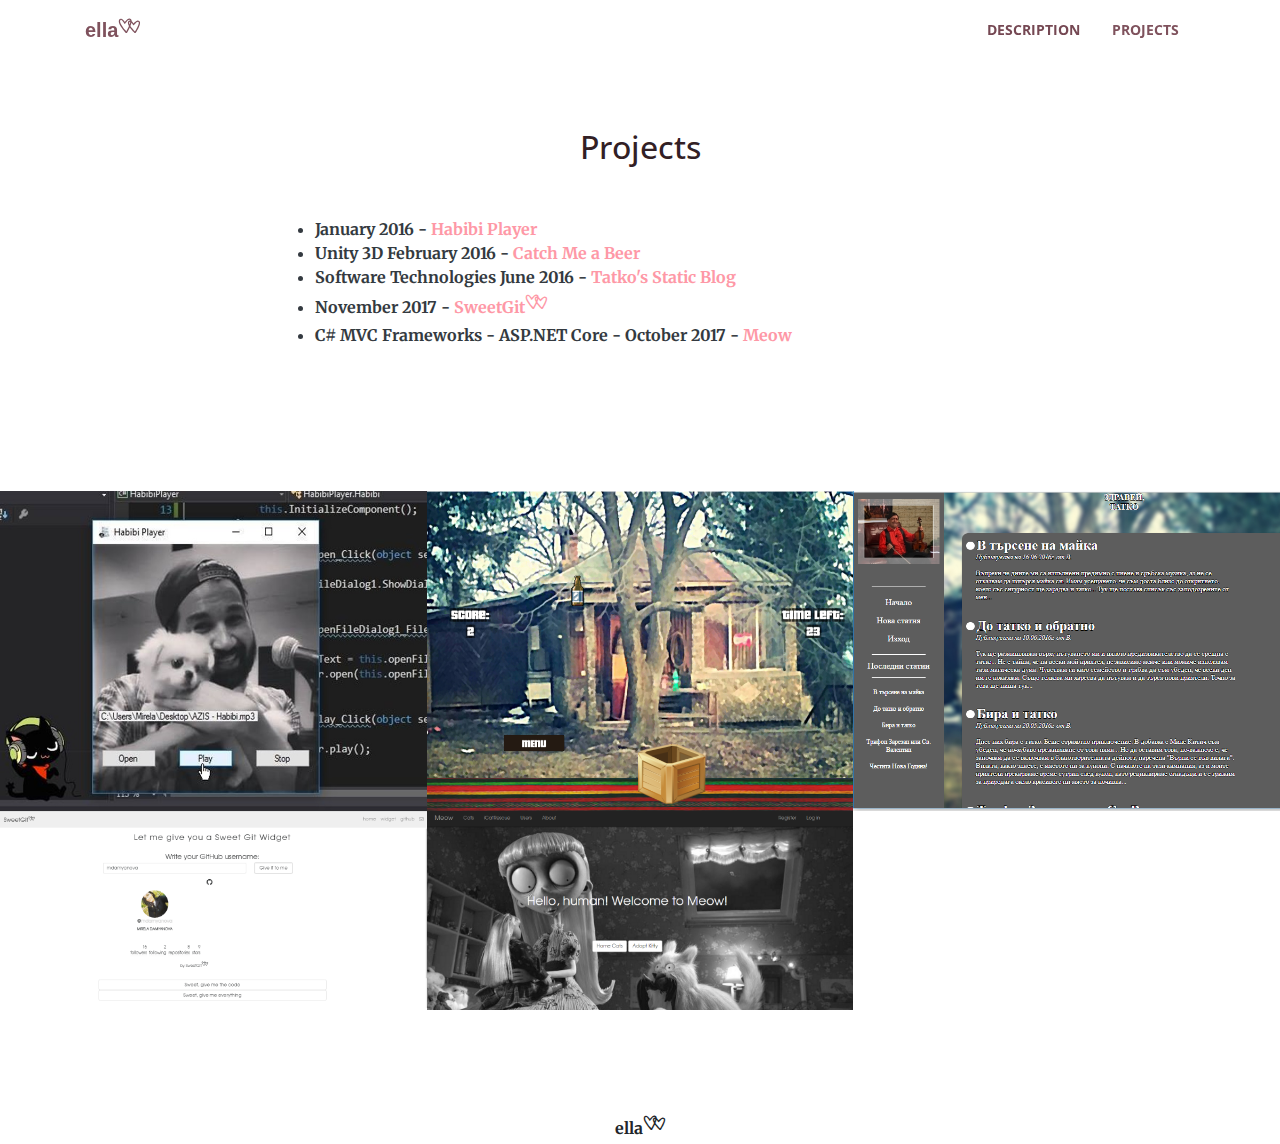
<file: self-made-projects.html>
<!DOCTYPE html>
<html lang="en">
<head>
    <meta charset="utf-8">
    <meta name="viewport" content="width=device-width, initial-scale=1, shrink-to-fit=no">
    <title>ella</title>

    <!-- Bootstrap core CSS -->
    <link href="vendor/bootstrap/css/bootstrap.min.css" rel="stylesheet">

    <!-- Custom fonts for this template -->
    <link href="vendor/font-awesome/css/font-awesome.min.css" rel="stylesheet" type="text/css">
    <link href='https://fonts.googleapis.com/css?family=Open+Sans:300italic,400italic,600italic,700italic,800italic,400,300,600,700,800' rel='stylesheet' type='text/css'>
    <link href='https://fonts.googleapis.com/css?family=Merriweather:400,300,300italic,400italic,700,700italic,900,900italic' rel='stylesheet' type='text/css'>

    <!-- Plugin CSS -->
    <link href="vendor/magnific-popup/magnific-popup.css" rel="stylesheet">

    <!-- Custom styles  -->
    <link href="assets/css/softuni-projects.css" rel="stylesheet">
    <link rel="stylesheet" href="assets/css/custom.css">
    <link rel="stylesheet"
          href="https://cdn.jsdelivr.net/npm/animate.css@3.5.2/animate.min.css"
          integrity="sha384-OHBBOqpYHNsIqQy8hL1U+8OXf9hH6QRxi0+EODezv82DfnZoV7qoHAZDwMwEJvSw"
          crossorigin="anonymous">

</head>

<body id="page-top">

<!-- Navigation -->
<nav class="navbar navbar-expand-lg navbar-light fixed-top" id="mainNav">
    <div class="container">
        <a class="navbar-brand js-scroll-trigger" href="index.html">ella<span class="hearts">*</span></a>
        <button class="navbar-toggler navbar-toggler-right" type="button" data-toggle="collapse" data-target="#navbarResponsive" aria-controls="navbarResponsive" aria-expanded="false" aria-label="Toggle navigation">
            <span class="navbar-toggler-icon"></span>
        </button>
        <div class="collapse navbar-collapse" id="navbarResponsive">
            <ul class="navbar-nav ml-auto">
                <li class="nav-item">
                    <a class="nav-link js-scroll-trigger" href="#description">description</a>
                </li>
                <li class="nav-item">
                    <a class="nav-link js-scroll-trigger" href="#projects">projects</a>
                </li>
            </ul>
        </div>
    </div>
</nav>

<section class="bg-primary bg-light text-dark content animated fadeIn" id="description">
    <div class="container">
        <div class="row">
            <div class="col-lg-8 mx-auto">
                <h2 class="section-heading text-center text-title">Projects</h2>
                <hr class="light my-4">
                <ul class="list-contribution">
                    <li>
                        <b>January 2016 -
                            <a href="https://github.com/mdamyanova/Experiments/tree/master/MP3Player" class="link" target="_blank">Habibi Player</a></b>
                    </li>
                    <li>
                        <b>Unity 3D February 2016 -
                            <a href="https://github.com/mdamyanova/Experiments/tree/master/CatchMeABeer" class="link" target="_blank">Catch Me a Beer</a></b>
                    </li>
                    <li>
                        <b>Software Technologies June 2016 -
                            <a href="https://github.com/mdamyanova/Experiments/tree/master/Tatko's%20Static%20Blog" class="link" target="_blank">Tatko's Static Blog</a></b>
                    </li>
                    <li>
                        <b>November 2017 -
                            <a href="https://github.com/mdamyanova/SweetGit" class="link" target="_blank">SweetGit<span class="hearts">*</span></a></b>
                    </li>
                    <li>
                        <b>C# MVC Frameworks - ASP.NET Core - October 2017 -
                            <a href="https://github.com/mdamyanova/Meow" class="link" target="_blank">Meow</a>
                        </b>
                    </li>
                </ul>
            </div>
        </div>
    </div>
</section>

<section class="p-0" id="projects">
    <div class="container-fluid p-0">
        <div class="row no-gutters">
            <div class="col-lg-4 col-sm-6">
                <a class="portfolio-box" href="https://github.com/mdamyanova/Experiments/tree/master/MP3Player" target="_blank">
                    <img class="img-fluid" src="assets/img/projects/habibi-player-2.jpg" alt="">
                    <div class="portfolio-box-caption">
                        <div class="portfolio-box-caption-content">
                            <div class="project-category text-faded">
                            </div>
                            <div class="project-name">
                                Habibi Player
                            </div>
                        </div>
                    </div>
                </a>
            </div>
            <div class="col-lg-4 col-sm-6">
                <a class="portfolio-box" href="https://github.com/mdamyanova/Experiments/tree/master/CatchMeABeer" target="_blank">
                    <img class="img-fluid" src="assets/img/projects/catch-me-a-beer-2.png" alt="">
                    <div class="portfolio-box-caption">
                        <div class="portfolio-box-caption-content">
                            <div class="project-category text-faded">
                                Unity3D
                            </div>
                            <div class="project-name">
                                Catch Me a Beer
                            </div>
                        </div>
                    </div>
                </a>
            </div>
            <div class="col-lg-4 col-sm-6">
                <a class="portfolio-box" href="https://github.com/mdamyanova/Experiments/tree/master/Tatko's%20Static%20Blog" target="_blank">
                    <img class="img-fluid" src="assets/img/projects/tatkos-static-blog-1.png" alt="">
                    <div class="portfolio-box-caption">
                        <div class="portfolio-box-caption-content">
                            <div class="project-category text-faded">
                                Software Technologies
                            </div>
                            <div class="project-name">
                                Tatko's Static Blog
                            </div>
                        </div>
                    </div>
                </a>
            </div>
            <div class="col-lg-4 col-sm-6">
                <a class="portfolio-box" href="https://github.com/mdamyanova/SweetGit" target="_blank">
                    <img class="img-fluid" src="assets/img/projects/sweetGit-widget.PNG" alt="">
                    <div class="portfolio-box-caption">
                        <div class="portfolio-box-caption-content">
                            <div class="project-category text-faded">

                            </div>
                            <div class="project-name">
                                SweetGit
                            </div>
                        </div>
                    </div>
                </a>
            </div>
            <div class="col-lg-4 col-sm-6">
                <a class="portfolio-box" href="https://github.com/mdamyanova/Meow" target="_blank">
                    <img class="img-fluid" src="assets/img/projects/meow-background.PNG" alt="">
                    <div class="portfolio-box-caption">
                        <div class="portfolio-box-caption-content">
                            <div class="project-category text-faded">
                                ASP.NET Core
                            </div>
                            <div class="project-name">
                                Meow
                            </div>
                        </div>
                    </div>
                </a>
            </div>
        </div>
    </div>
</section>

<footer>
    <p class="container-fluid text-center"><b>ella</b><span class="hearts">*</span></p>
</footer>
<!-- Bootstrap core JavaScript -->
<script src="vendor/jquery/jquery.min.js"></script>
<script src="vendor/bootstrap/js/bootstrap.bundle.min.js"></script>

<!-- Plugin JavaScript -->
<script src="vendor/jquery-easing/jquery.easing.min.js"></script>
<script src="vendor/scrollreveal/scrollreveal.min.js"></script>
<script src="vendor/magnific-popup/jquery.magnific-popup.min.js"></script>

<!-- Custom scripts -->
<script src="assets/js/app.min.js"></script>
</body>
</html>
</file>
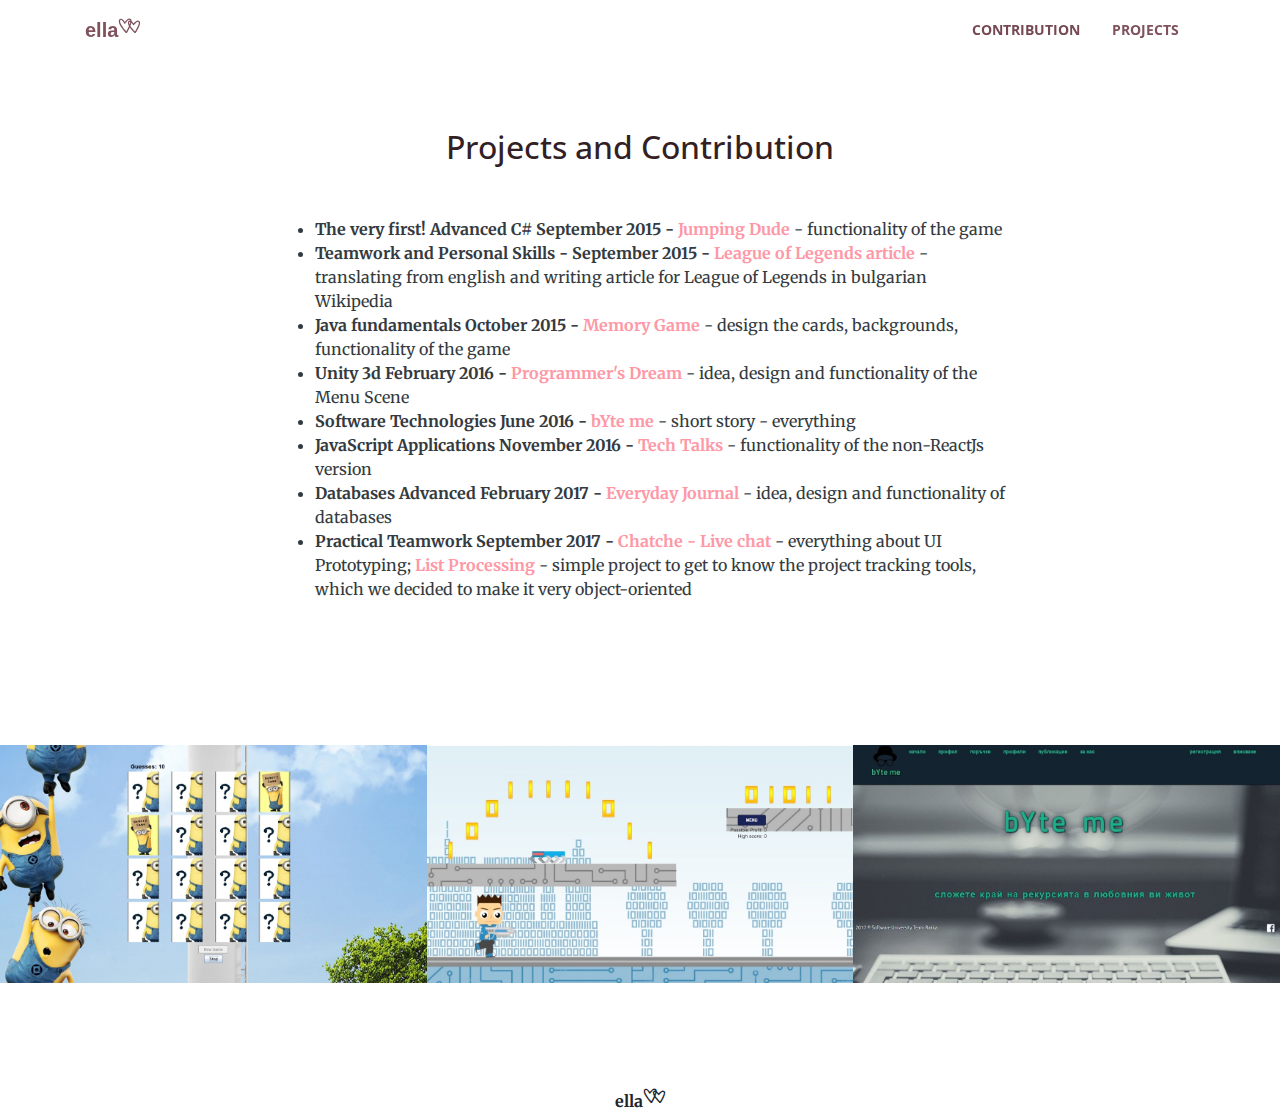
<file: softuni-projects.html>
<!DOCTYPE html>
<html lang="en">
<head>
    <meta charset="utf-8">
    <meta name="viewport" content="width=device-width, initial-scale=1, shrink-to-fit=no">
    <title>ella</title>

    <!-- Bootstrap core CSS -->
    <link href="vendor/bootstrap/css/bootstrap.min.css" rel="stylesheet">

    <!-- Custom fonts for this template -->
    <link href="vendor/font-awesome/css/font-awesome.min.css" rel="stylesheet" type="text/css">
    <link href='https://fonts.googleapis.com/css?family=Open+Sans:300italic,400italic,600italic,700italic,800italic,400,300,600,700,800' rel='stylesheet' type='text/css'>
    <link href='https://fonts.googleapis.com/css?family=Merriweather:400,300,300italic,400italic,700,700italic,900,900italic' rel='stylesheet' type='text/css'>

    <!-- Plugin CSS -->
    <link href="vendor/magnific-popup/magnific-popup.css" rel="stylesheet">

    <!-- Custom styles  -->
    <link href="assets/css/softuni-projects.css" rel="stylesheet">
    <link rel="stylesheet" href="assets/css/custom.css">
    <link rel="stylesheet"
          href="https://cdn.jsdelivr.net/npm/animate.css@3.5.2/animate.min.css"
          integrity="sha384-OHBBOqpYHNsIqQy8hL1U+8OXf9hH6QRxi0+EODezv82DfnZoV7qoHAZDwMwEJvSw"
          crossorigin="anonymous">

</head>

<body id="page-top">

<!-- Navigation -->
<nav class="navbar navbar-expand-lg navbar-light fixed-top" id="mainNav">
    <div class="container">
        <a class="navbar-brand js-scroll-trigger" href="index.html">ella<span class="hearts">*</span></a>
        <button class="navbar-toggler navbar-toggler-right" type="button" data-toggle="collapse" data-target="#navbarResponsive" aria-controls="navbarResponsive" aria-expanded="false" aria-label="Toggle navigation">
            <span class="navbar-toggler-icon"></span>
        </button>
        <div class="collapse navbar-collapse" id="navbarResponsive">
            <ul class="navbar-nav ml-auto">
                <li class="nav-item">
                    <a class="nav-link js-scroll-trigger" href="#contribution">contribution</a>
                </li>
                <li class="nav-item">
                    <a class="nav-link js-scroll-trigger" href="#projects">projects</a>
                </li>
            </ul>
        </div>
    </div>
</nav>

<section class="bg-primary bg-light text-dark content animated fadeIn" id="contribution">
    <div class="container">
        <div class="row">
            <div class="col-lg-8 mx-auto">
                <h2 class="section-heading text-center text-title">Projects and Contribution</h2>
                <hr class="light my-4">
                <ul class="list-contribution">
                    <li>
                        <b>The very first! Advanced C# September 2015 -
                            <a href="https://github.com/ivaylo-stavrev/Climb_and_grab_the_star" class="link" target="_blank">Jumping Dude</a>
                        </b>
                        - functionality of the game
                    </li>
                    <li>
                        <b>Teamwork and Personal Skills - September 2015 -
                            <a href="https://bg.wikipedia.org/wiki/League_of_Legends" class="link" target="_blank">League of Legends article</a>
                        </b>
                        - translating from english and writing
                        article for League of Legends in bulgarian Wikipedia
                    </li>
                    <li>
                        <b>Java fundamentals October 2015 -
                            <a href="https://github.com/mdamyanova/Java-Teamwork-Project" class="link" target="_blank">Memory Game</a>
                        </b>
                        - design the cards, backgrounds, functionality of the game
                    </li>
                    <li>
                        <b>Unity 3d February 2016 -
                            <a href="https://github.com/EvgeniYorgakiev/Unity-team-project" class="link" target="_blank">Programmer's Dream</a>
                        </b>
                        - idea, design and functionality of the Menu Scene
                    </li>
                    <li>
                        <b>Software Technologies June 2016 -
                            <a href="https://github.com/mdamyanova/SoftwareTechnologies-Teamwork-Project" class="link" target="_blank">bYte me</a>
                        </b>
                        - short story - everything
                    </li>
                    <li>
                        <b>JavaScript Applications November 2016 -
                            <a href="https://github.com/lubomirv999/Tech-Talks" class="link" target="_blank">Tech Talks</a>
                        </b>
                        - functionality of the non-ReactJs version
                    </li>
                    <li>
                        <b>Databases Advanced February 2017 -
                            <a href="https://github.com/lubomirv999/EverydayJournal" class="link" target="_blank">Everyday Journal</a>
                        </b>
                        - idea, design and functionality of databases
                    </li>
                    <li>
                        <b>Practical Teamwork September 2017 -
                            <a href="https://github.com/mdamyanova/Chatche-Live-Chat" class="link" target="_blank">Chatche - Live chat</a>
                        </b>
                        - everything about UI Prototyping;
                        <b>
                            <a href="https://github.com/Supbads/List-Processing-Teamwork" class="link" target="_blank">List Processing</a>
                        </b>
                        - simple project to get to know the project tracking tools, which we decided to make it very object-oriented
                    </li>
                </ul>
            </div>
        </div>
    </div>
</section>

<section class="p-0" id="projects">
    <div class="container-fluid p-0">
        <div class="row no-gutters">
            <div class="col-lg-4 col-sm-6">
                <a class="portfolio-box" href="https://github.com/mdamyanova/Java-Teamwork-Project" target="_blank">
                    <img class="img-fluid" src="assets/img/projects/memory-game-2.jpg" alt="">
                    <div class="portfolio-box-caption">
                        <div class="portfolio-box-caption-content">
                            <div class="project-category text-faded">
                                Java
                            </div>
                            <div class="project-name">
                                Memory Game
                            </div>
                        </div>
                    </div>
                </a>
            </div>
            <div class="col-lg-4 col-sm-6">
                <a class="portfolio-box" href="https://github.com/EvgeniYorgakiev/Unity-team-project" target="_blank">
                    <img class="img-fluid" src="assets/img/projects/programmers-dream-4.jpg" alt="">
                    <div class="portfolio-box-caption">
                        <div class="portfolio-box-caption-content">
                            <div class="project-category text-faded">
                                Unity3D
                            </div>
                            <div class="project-name">
                                Programmer's Dream
                            </div>
                        </div>
                    </div>
                </a>
            </div>
            <div class="col-lg-4 col-sm-6">
                <a class="portfolio-box" href="https://github.com/mdamyanova/SoftwareTechnologies-Teamwork-Project" target="_blank">
                    <img class="img-fluid" src="assets/img/projects/bYte-me-1.jpg" alt="">
                    <div class="portfolio-box-caption">
                        <div class="portfolio-box-caption-content">
                            <div class="project-category text-faded">
                                Software Technologies
                            </div>
                            <div class="project-name">
                                bYte me
                            </div>
                        </div>
                    </div>
                </a>
            </div>
        </div>
    </div>
</section>

<footer>
    <p class="container-fluid text-center"><b>ella</b><span class="hearts">*</span></p>
</footer>
<!-- Bootstrap core JavaScript -->
<script src="vendor/jquery/jquery.min.js"></script>
<script src="vendor/bootstrap/js/bootstrap.bundle.min.js"></script>

<!-- Plugin JavaScript -->
<script src="vendor/jquery-easing/jquery.easing.min.js"></script>
<script src="vendor/scrollreveal/scrollreveal.min.js"></script>
<script src="vendor/magnific-popup/jquery.magnific-popup.min.js"></script>

<!-- Custom scripts -->
<script src="assets/js/app.min.js"></script>
</body>
</html>
</file>
<file: assets/css/softuni-projects.css>
@import url('https://fonts.googleapis.com/css?family=Dosis');
@font-face {
    font-family: "Bigdey Demo";
    src: url("../fonts/Bigdey Demo.ttf");
}

body,
html {
    width: 100%;
    height: 100%;
}

body {
    font-family: Dasis, 'Merriweather', 'Helvetica Neue', Arial, sans-serif;
}

hr {
    max-width: 50px;
    border-width: 3px;
    border-color: #7F525D;
}

hr.light {
    border-color: #fff;
}

a {
    color: #FE98A6;
    -webkit-transition: all 0.2s;
    -moz-transition: all 0.2s;
    transition: all 0.2s;
}

a:hover {
    color: #FE98A6;
    text-decoration: none;
}

h1,
h2,
h3,
h4,
h5,
h6 {
    font-family: Dasis, 'Open Sans', 'Helvetica Neue', Arial, sans-serif;
}

.bg-primary {
    background-color: #FFFFFF !important;
    color: #7F525D;
}

.bg-dark {
    background-color: #7F525D; !important;
}

.text-faded {
    color: #7F525D;
}

section {
    padding: 8rem 0;
}

.section-heading {
    margin-top: 0;
}

::-moz-selection {
    color: #fff;
    background: #754853;
    text-shadow: none;
}

::selection {
    color: #fff;
    background: #754853;
    text-shadow: none;
}

img::selection {
    color: #fff;
    background: transparent;
}

img::-moz-selection {
    color: #fff;
    background: transparent;
}

#mainNav {
    border-bottom: 1px solid rgba(33, 37, 41, 0.1);
    background-color: #fff;
    font-family: Dasis, 'Open Sans', 'Helvetica Neue', Arial, sans-serif;
    -webkit-transition: all 0.2s;
    -moz-transition: all 0.2s;
    transition: all 0.2s;
}

#mainNav .navbar-brand {
    font-weight: 700;
    text-transform: lowercase;
    color: #FE98A6;
    font-family: Dasis, Arial, sans-serif;
}

#mainNav .navbar-brand:focus, #mainNav .navbar-brand:hover {
    color: #754853;
}

#mainNav .navbar-nav > li.nav-item > a.nav-link,
#mainNav .navbar-nav > li.nav-item > a.nav-link:focus {
    font-size: .9rem;
    font-weight: 700;
    text-transform: uppercase;
    color: #754853;
}

#mainNav .navbar-nav > li.nav-item > a.nav-link:hover,
#mainNav .navbar-nav > li.nav-item > a.nav-link:focus:hover {
    color: #754853;
}

#mainNav .navbar-nav > li.nav-item > a.nav-link.active,
#mainNav .navbar-nav > li.nav-item > a.nav-link:focus.active {
    color: #754853 !important;
    background-color: transparent;
}

#mainNav .navbar-nav > li.nav-item > a.nav-link.active:hover,
#mainNav .navbar-nav > li.nav-item > a.nav-link:focus.active:hover {
    background-color: transparent;
}

@media (min-width: 992px) {
    #mainNav {
        border-color: transparent;
        background-color: transparent;
    }
    #mainNav .navbar-brand {
        color: #7f525d;
    }
    #mainNav .navbar-brand:focus, #mainNav .navbar-brand:hover {
        color: #7f525d;
    }
    #mainNav .navbar-nav > li.nav-item > a.nav-link {
        padding: 0.5rem 1rem;
    }
    #mainNav .navbar-nav > li.nav-item > a.nav-link,
    #mainNav .navbar-nav > li.nav-item > a.nav-link:focus {
        color: #7f525d;
    }
    #mainNav .navbar-nav > li.nav-item > a.nav-link:hover,
    #mainNav .navbar-nav > li.nav-item > a.nav-link:focus:hover {
        color: #FE98A6;
    }
    #mainNav.navbar-shrink {
        border-bottom: 1px solid rgba(33, 37, 41, 0.1);
        background-color: #fff;
    }
    #mainNav.navbar-shrink .navbar-brand {
        color: #FE98A6;
    }
    #mainNav.navbar-shrink .navbar-brand:focus, #mainNav.navbar-shrink .navbar-brand:hover {
        color: #FE98A6;
    }
    #mainNav.navbar-shrink .navbar-nav > li.nav-item > a.nav-link,
    #mainNav.navbar-shrink .navbar-nav > li.nav-item > a.nav-link:focus {
        color: #FE98A6;
    }
    #mainNav.navbar-shrink .navbar-nav > li.nav-item > a.nav-link:hover,
    #mainNav.navbar-shrink .navbar-nav > li.nav-item > a.nav-link:focus:hover {
        color: #FE98A6;
    }
}

header.masthead {
    padding-top: 10rem;
    padding-bottom: calc(10rem - 56px);
    background-image: url("../img/background.png");
    background-position: center center;
    -webkit-background-size: cover;
    -moz-background-size: cover;
    -o-background-size: cover;
    background-size: cover;
}

header.masthead hr {
    margin-top: 30px;
    margin-bottom: 30px;
}

header.masthead h1 {
    font-size: 2rem;
}

header.masthead p {
    font-weight: 300;
}

@media (min-width: 768px) {
    header.masthead p {
        font-size: 1.15rem;
    }
}

@media (min-width: 992px) {
    header.masthead {
        height: 100vh;
        min-height: 650px;
        padding-top: 0;
        padding-bottom: 0;
    }
    header.masthead h1 {
        font-size: 3rem;
    }
}

@media (min-width: 1200px) {
    header.masthead h1 {
        font-size: 4rem;
    }
}

.service-box {
    max-width: 400px;
}

.portfolio-box {
    position: relative;
    display: block;
    max-width: 650px;
    margin: 0 auto;
}

.portfolio-box .portfolio-box-caption {
    position: absolute;
    bottom: 0;
    display: block;
    width: 100%;
    height: 100%;
    text-align: center;
    opacity: 0;
    color: #fff;
    background: #7f525d;
    -webkit-transition: all 0.2s;
    -moz-transition: all 0.2s;
    transition: all 0.2s;
}

.portfolio-box .portfolio-box-caption .portfolio-box-caption-content {
    position: absolute;
    top: 50%;
    width: 100%;
    transform: translateY(-50%);
    text-align: center;
}

.portfolio-box .portfolio-box-caption .portfolio-box-caption-content .project-category,
.portfolio-box .portfolio-box-caption .portfolio-box-caption-content .project-name {
    padding: 0 15px;
    font-family: Dasis, 'Open Sans', 'Helvetica Neue', Arial, sans-serif;
}

.portfolio-box .portfolio-box-caption .portfolio-box-caption-content .project-category {
    font-size: 14px;
    font-weight: 600;
    text-transform: uppercase;
}

.portfolio-box .portfolio-box-caption .portfolio-box-caption-content .project-name {
    font-size: 18px;
}

.portfolio-box:hover .portfolio-box-caption {
    opacity: 1;
}

.portfolio-box:focus {
    outline: none;
}

@media (min-width: 768px) {
    .portfolio-box .portfolio-box-caption .portfolio-box-caption-content .project-category {
        font-size: 16px;
    }
    .portfolio-box .portfolio-box-caption .portfolio-box-caption-content .project-name {
        font-size: 22px;
    }
}

.text-primary {
    color: #FE98A6 !important;
}

.btn {
    font-weight: 700;
    text-transform: uppercase;
    border-radius: 300px;
    font-family: Dasis, 'Open Sans', 'Helvetica Neue', Arial, sans-serif;
}

.btn-xl {
    padding: 1rem 2rem;
}

.btn-primary {
    background-color: #FE98A6;
    border-color: #FE98A6;
    color: #FFFFFF;
}

.btn-primary:hover, .btn-primary:focus, .btn-primary:active {
    color: #7f525d;
    background-color: #FFFFFF !important;
    border-color: #7f525d;
}

.btn-primary:active, .btn-primary:focus {
    box-shadow: 0 0 0 0.2rem rgba(240, 95, 64, 0.5) !important;
}

/*custom*/
.name {
    font-family: Bigdey Demo, sans-serif;
}

#projects {
    margin: 0 0 100px 0;
}
</file>
<file: assets/css/custom.css>
@font-face {
    font-family: "that i love you";
    src: url("../fonts/that i love you - TTF.ttf");
}

.hearts{
    font: 2.0rem "that i love you", sans-serif;
}

/*social icons*/
a.social-icons {
    color: white;
    padding: 0 0 100px 0;
    text-align: center;
}
.fa-contact-screen{
    padding: 1rem;
    border-radius: 50%;
    transition: .3s all ease-in;
}
.fa-contact-screen:hover{
    color: #7F525D;
    cursor: pointer;
}

.text-title {
    color: #322025;
}
</file>
